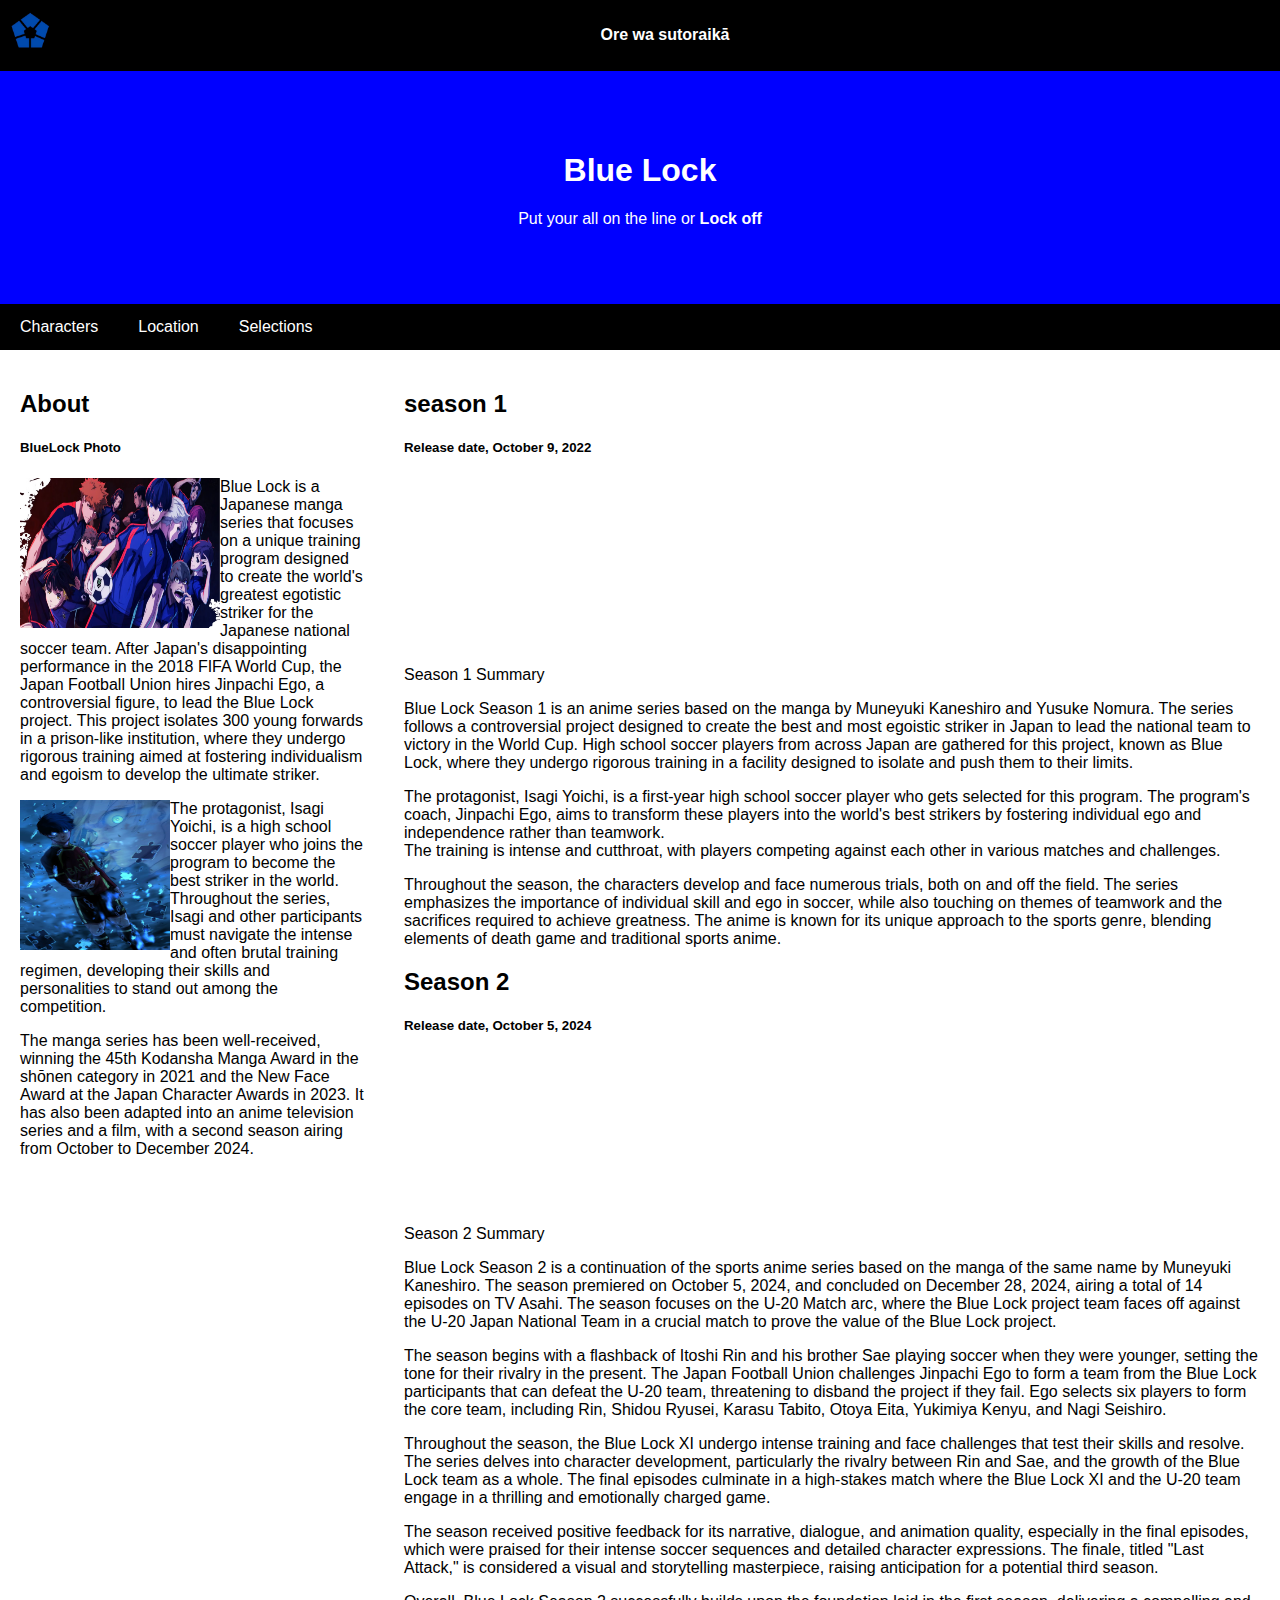
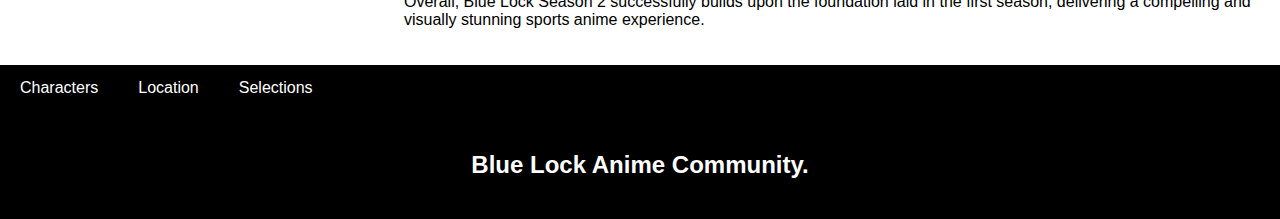
<file: index.html>
<!DOCTYPE html>
<html lang="en">
<head>
    <meta charset="UTF-8">
    <meta name="viewport" content="width=device-width, initial-scale=1.0">
    <link rel="stylesheet" href="./assets/css/style.css">
    <title>BlueLock</title>
</head>
<body>
    <div class="top">
        <img src="assets/BlueLock File/BlueLock.jpg" alt="bluelock Logo" width="50" height="50">
        <h4>Ore wa sutoraikā</h4>
    </div>
    <div class="header">
        <h1>Blue Lock</h1>
        <p>Put your all on the line or <b>Lock off</b></p>
    </div>
    <div class="navbar">
        <a href="#">Characters</a>
        <a href="#">Location</a>
        <a href="#">Selections</a>
    </div>
    <div class="row">
        <div class="side">
            <h2>About</h2>
            <h5>BlueLock Photo</h5>
            <div><a href="index.html"><img src="assets/BlueLock File/BlueLock Team Z.avif" alt="" height="150" width="200"></a></div>
            <p>Blue Lock is a Japanese manga series that focuses on a unique training program designed to create the world's greatest egotistic striker for the Japanese national soccer team. After Japan's disappointing performance in the 2018 FIFA World Cup, the Japan Football Union hires Jinpachi Ego, a controversial figure, to lead the Blue Lock project. This project isolates 300 young forwards in a prison-like institution, where they undergo rigorous training aimed at fostering individualism and egoism to develop the ultimate striker.</p>

            <div><img src="assets/BlueLock File/Isagi.jpeg" alt="" height="150" width="150"></div>
            <p>The protagonist, Isagi Yoichi, is a high school soccer player who joins the program to become the best striker in the world. Throughout the series, Isagi and other participants must navigate the intense and often brutal training regimen, developing their skills and personalities to stand out among the competition.</p>

            <p>The manga series has been well-received, winning the 45th Kodansha Manga Award in the shōnen category in 2021 and the New Face Award at the Japan Character Awards in 2023.
            It has also been adapted into an anime television series and a film, with a second season airing from October to December 2024.</p>
            
        </div>
        <div class="main">
            <h2>season 1</h2>
            <h5>Release date, October 9, 2022</h5>
            <div><iframe src="https://www.youtube.com/embed/K3u6_lPr-J0" frameborder="0"></iframe></div><br>
            <p>Season 1 Summary</p>
            <p>Blue Lock Season 1 is an anime series based on the manga by Muneyuki Kaneshiro and Yusuke Nomura. The series follows a controversial project designed to create the best and most egoistic striker in Japan to lead the national team to victory in the World Cup. High school soccer players from across Japan are gathered for this project, known as Blue Lock, where they undergo rigorous training in a facility designed to isolate and push them to their limits.</p>
            <p>The protagonist, Isagi Yoichi, is a first-year high school soccer player who gets selected for this program. The program's coach, Jinpachi Ego, aims to transform these players into the world's best strikers by fostering individual ego and independence rather than teamwork.<br>
            The training is intense and cutthroat, with players competing against each other in various matches and challenges.</p>
            <p>Throughout the season, the characters develop and face numerous trials, both on and off the field. The series emphasizes the importance of individual skill and ego in soccer, while also touching on themes of teamwork and the sacrifices required to achieve greatness.
            The anime is known for its unique approach to the sports genre, blending elements of death game and traditional sports anime.</p>

            <h2>Season 2</h2>
            <h5>Release date, October 5, 2024</h5>
            <div><iframe src="https://www.youtube.com/embed/uP_-8P3VUFk" frameborder="0"></iframe></div>
            <p>Season 2 Summary</p>
            <p>Blue Lock Season 2 is a continuation of the sports anime series based on the manga of the same name by Muneyuki Kaneshiro. The season premiered on October 5, 2024, and concluded on December 28, 2024, airing a total of 14 episodes on TV Asahi. The season focuses on the U-20 Match arc, where the Blue Lock project team faces off against the U-20 Japan National Team in a crucial match to prove the value of the Blue Lock project.</p>
            <p>The season begins with a flashback of Itoshi Rin and his brother Sae playing soccer when they were younger, setting the tone for their rivalry in the present.
            The Japan Football Union challenges Jinpachi Ego to form a team from the Blue Lock participants that can defeat the U-20 team, threatening to disband the project if they fail.
            Ego selects six players to form the core team, including Rin, Shidou Ryusei, Karasu Tabito, Otoya Eita, Yukimiya Kenyu, and Nagi Seishiro.</p>
            <p>Throughout the season, the Blue Lock XI undergo intense training and face challenges that test their skills and resolve. The series delves into character development, particularly the rivalry between Rin and Sae, and the growth of the Blue Lock team as a whole.
            The final episodes culminate in a high-stakes match where the Blue Lock XI and the U-20 team engage in a thrilling and emotionally charged game.</p>
            <p>The season received positive feedback for its narrative, dialogue, and animation quality, especially in the final episodes, which were praised for their intense soccer sequences and detailed character expressions.
            The finale, titled "Last Attack," is considered a visual and storytelling masterpiece, raising anticipation for a potential third season.</p>
            <p>Overall, Blue Lock Season 2 successfully builds upon the foundation laid in the first season, delivering a compelling and visually stunning sports anime experience.</p>
        </div>
    </div>
    <div class="navbar">
        <a href="#">Characters</a>
        <a href="#">Location</a>
        <a href="#">Selections</a>
    </div>
    <div class="footer">
        <h2>Blue Lock Anime Community.</h2>    
    </div>
    
</body>
</html>
</file>
<file: assets/css/style.css>
*{
    box-sizing: border-box;
}
body{
    
    font-family: Arial, Helvetica, sans-serif;
    margin: 0;
}
.header{
    padding: 60px;
    text-align: center;
    background: blue;
    color: white;
}
.top{
    background-color: black;
    padding: 5px;
}
h4{
    text-align: center;
    color: white;
}
.navbar{
    display: flex;
    background-color: black;
}
img{
    float: left;
}
.navbar a {
    color: white;
    padding: 14px 20px;
    text-decoration: none;
    text-align: center;
}
.navbar a:hover {
    background-color: #ddd;
    color: black;
}
.row{
    display: flex;
    flex-wrap: wrap;
}
.side{
    flex: 30%;
    background-color: white;
    padding: 20px;
}
.main{
    flex: 70%;
    background-color: white;
    padding: 20px;
}
.footer{
    padding: 20px;
    text-align: center;
    background-color: black;
    color: white;
}
@media screen and (max-width: 700px) {
    .row, .navbar{
        flex-direction: column;
    }
}
</file>
